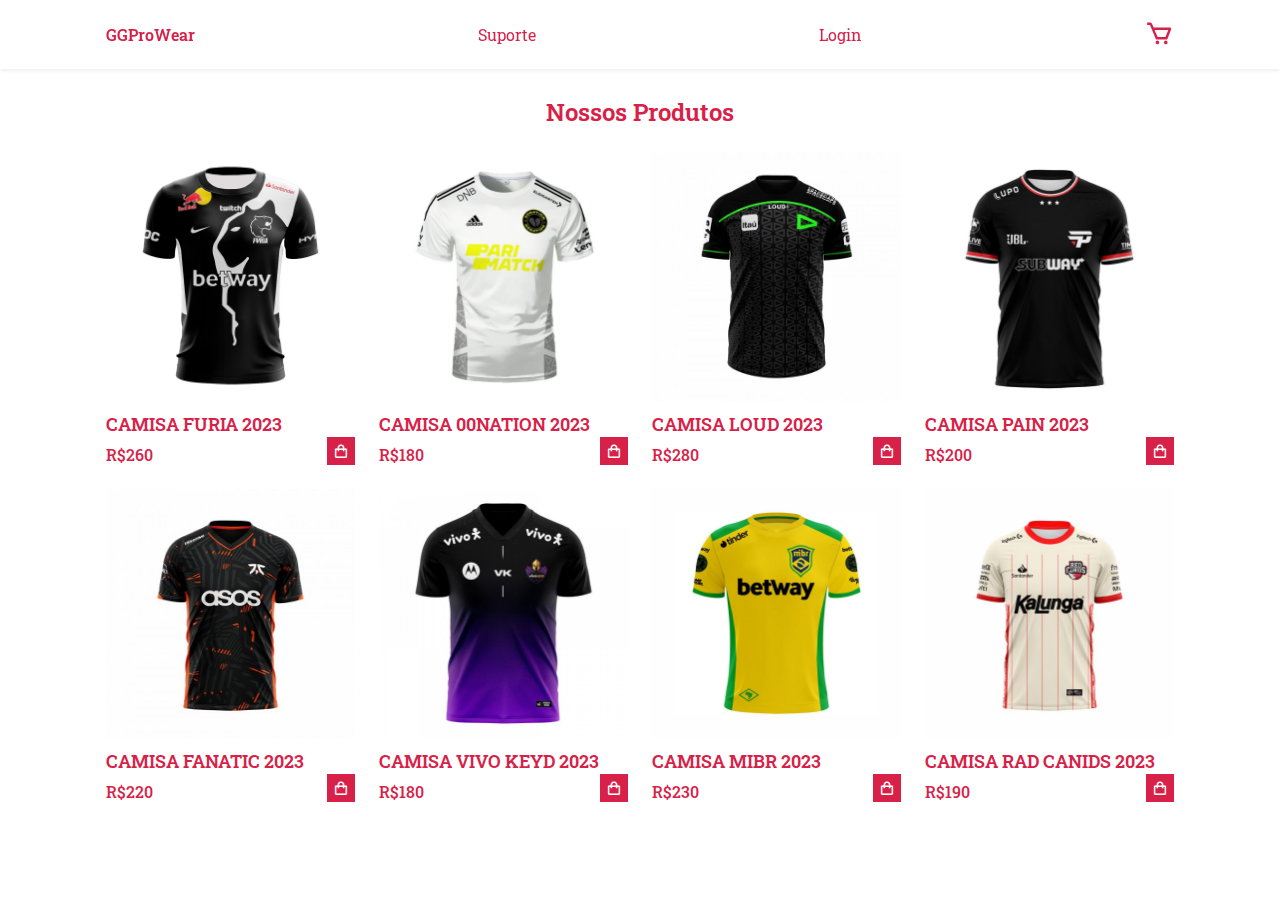
<file: index.html>
<!DOCTYPE html>
<html lang="en">
<head>
    <meta charset="UTF-8">
    <meta name="viewport" content="width=device-width, initial-scale=1.0">
    <title>GG Pro Wear Website - Shopping carrinho</title>
    <!-- link do css-->
    <link rel="stylesheet" href="css/style.css">
    <!--icones-->
    <link href='https://unpkg.com/boxicons@2.1.4/css/boxicons.min.css' rel='stylesheet'>
</head>
<body>
    <!--logo e carrinho-->
    <header>
        <div class="nav container">
            <a href="#" class="logo">GGProWear</a>
            <!--Aba e contato-->
            <div class="contato">
                <a href="contato.html"><font color="#d82148">Suporte</font></a>
            </div>
            <div class="login">
                <a href="Login.html"><font color="#d82148">Login</font></a>
            </div>
            <!--icone do carrinho-->
            <i class='bx bx-cart' id="carrinho-icone"></i>
            <!--carrinho-->
            <div class="carrinho">
                <h2 class="carrinho-titulo">Seu carrinho</h2>
                <!--content-->
                <div class="carrinho-content">
 
                </div>
                <!--total-->
                <div class="total">
                    <div class="total-titulo">Total</div>
                    <div class="preco-total">R$0</div>
                </div>
                <!--botao-de-compra-->
                <button type="button" class="btn-comprar">Comprar agora</button>
                <!--fechar carrinho-->
                <i class="bx bx-x" id="fechar-carrinho"></i>


            </div>  
        </div>
    </header>
    <!--enunciado da loja-->
    <section class="shop container">
        <h2 class="section-title">Nossos Produtos</h2>
        <!-- camisas -->
        <div class="shop-content">
            <!--1 camisa-->
            <div class="Caixa-do-Protudo">
                <img src="img/camisa_furia.jpg" alt="" class="Produto-img">
                <h2 class="nome-do-produto">Camisa Furia 2023</h2>
                <span class="price">R$260</span>
                <i class='bx bx-shopping-bag add-carrinho'></i>
            </div> 
            <!--2 camisa-->
            <div class="Caixa-do-Protudo">
                <img src="img/Camisa_00nation.jpg" alt="" class="Produto-img">
                <h2 class="nome-do-produto">Camisa 00Nation 2023</h2>
                <span class="price">R$180</span>
                <i class='bx bx-shopping-bag add-carrinho'></i>
            </div> 
            <!--3 camisa-->
            <div class="Caixa-do-Protudo">
                <img src="img/camisa_loud.jpg" alt="" class="Produto-img">
                <h2 class="nome-do-produto">Camisa Loud 2023</h2>
                <span class="price">R$280</span>
                <i class='bx bx-shopping-bag add-carrinho'></i>
            </div> 
            <!--4 camisa-->
            <div class="Caixa-do-Protudo">
                <img src="img/camisa_pain.jpg" alt="" class="Produto-img">
                <h2 class="nome-do-produto">Camisa Pain 2023</h2>
                <span class="price">R$200</span>
                <i class='bx bx-shopping-bag add-carrinho'></i>
            </div> 
            <!--5 camisa-->
            <div class="Caixa-do-Protudo">
                <img src="img/camisa_FNC.jpeg" alt="" class="Produto-img">
                <h2 class="nome-do-produto">Camisa Fanatic 2023</h2>
                <span class="price">R$220</span>
                <i class='bx bx-shopping-bag add-carrinho'></i>
            </div>
             <!--6 camisa-->
            <div class="Caixa-do-Protudo">
                <img src="img/camisa_VK.jpg" alt="" class="Produto-img">
                <h2 class="nome-do-produto">Camisa Vivo Keyd 2023</h2>
                <span class="price">R$180</span>
                <i class='bx bx-shopping-bag add-carrinho'></i>
            </div> 
            <!--7 camisa-->
            <div class="Caixa-do-Protudo">
                <img src="img/camisa_mibr.jpg" alt="" class="Produto-img">
                <h2 class="nome-do-produto">Camisa MIBR 2023</h2>
                <span class="price">R$230</span>
                <i class='bx bx-shopping-bag add-carrinho'></i>
            </div> 
            <!--8 camisa-->
            <div class="Caixa-do-Protudo">
                <img src="img/camisa_rad.jpeg" alt="" class="Produto-img">
                <h2 class="nome-do-produto">Camisa Rad Canids 2023</h2>
                <span class="price">R$190</span>
                <i class='bx bx-shopping-bag add-carrinho'></i>
            </div> 
        </div>


    </section>
    <!--link do js-->
    <script src="js/main.js"></script>
</body>
</html>
</file>
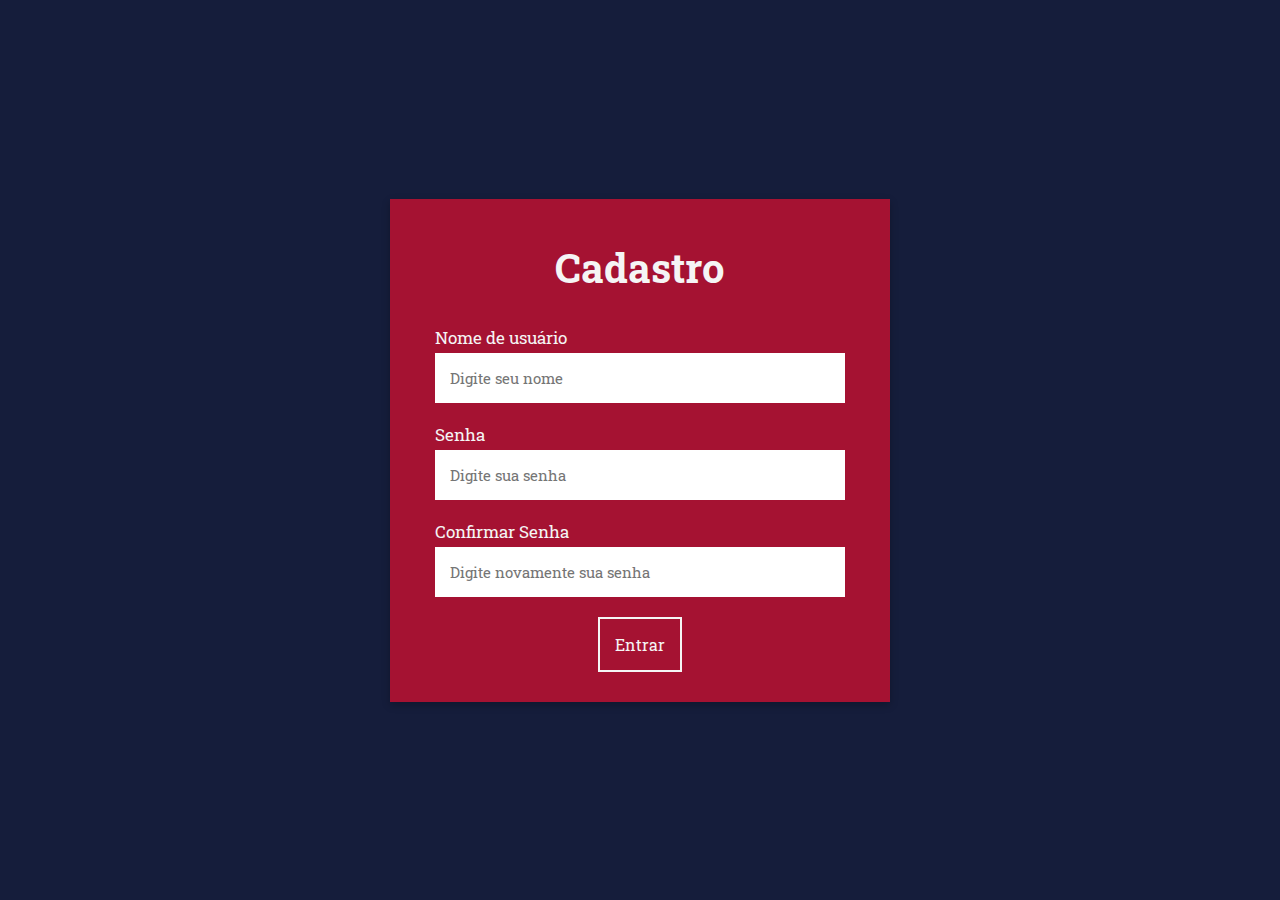
<file: cadastro.html>
<!DOCTYPE html>
<html lang="pt-br">
<head>
    <meta charset="UTF-8">
    <meta name="viewport" content="width=device-width, initial-scale=1.0">
    <title>Login</title>
    <link rel="stylesheet" href="css/contato.css">
</head>
<body>
    <section>
        <h2>Cadastro</h2>
        <form>
            <label>Nome de usuário</label>
            <input type="text" name="name" placeholder="Digite seu nome" autocomplete="off" required>
            <label>Senha</label>
            <input type="password" name="password" placeholder="Digite sua senha" autocomplete="off" required>
            <label>Confirmar Senha</label>
            <input type="password" name="password" placeholder="Digite novamente sua senha" autocomplete="off" required>
            <center><button type="button" onclick="window.location.href = 'index.html'">Entrar</button></center>
            
        </form>
    </section>
</body>
</html>
</file>
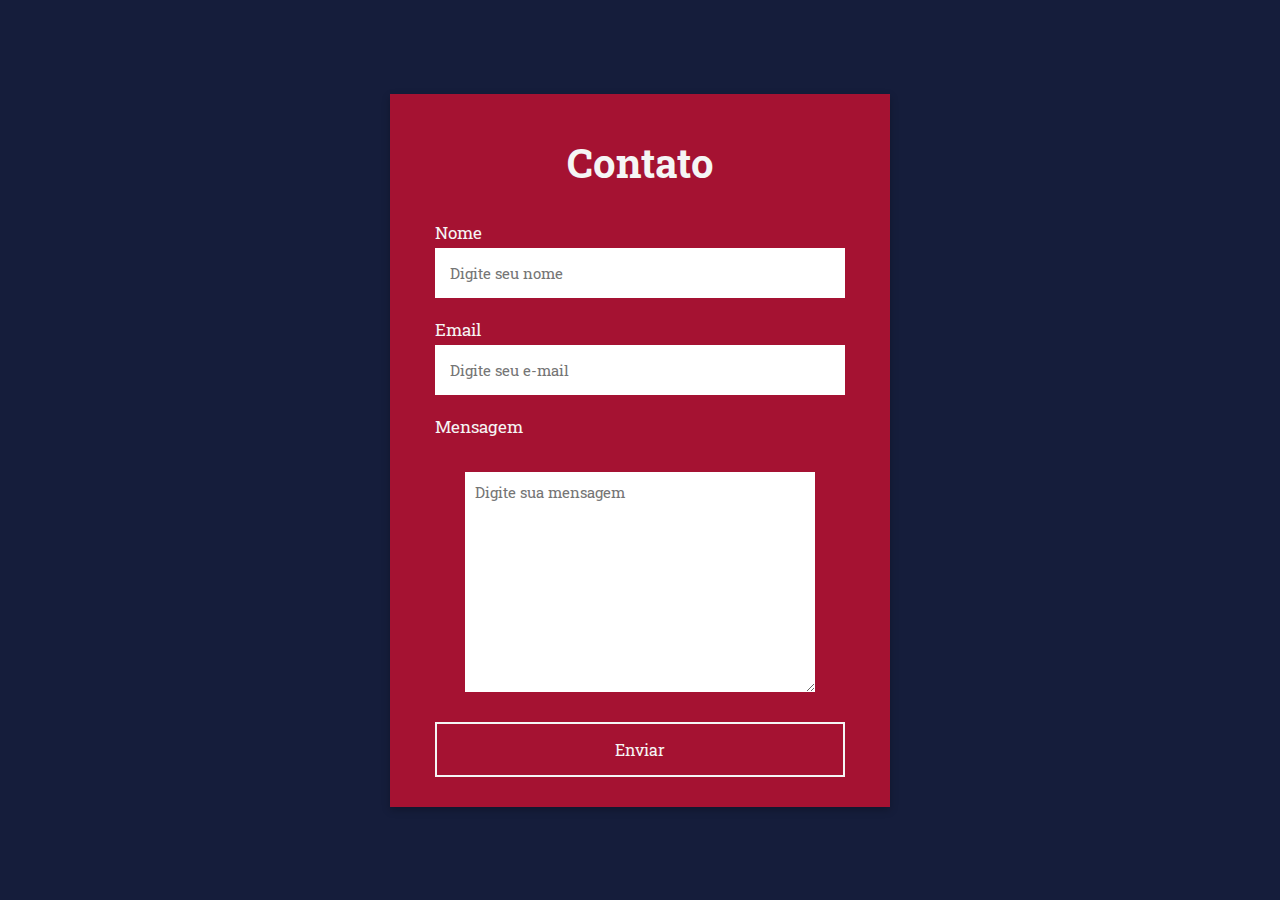
<file: contato.html>
<!DOCTYPE html>
<html lang="pt-br">
<head>
    <meta charset="UTF-8">
    <meta name="viewport" content="width=device-width, initial-scale=1.0">
    <link rel="stylesheet" href="css/contato.css">
    <title>Document</title>
</head>
<body>
    <section>
        <h2>Contato</h2>
        <form action="https://api.staticforms.xyz/submit" method="post">
            <label>Nome</label>
            <input type="text" name="name" placeholder="Digite seu nome" autocomplete="off" required>
            <label>Email</label>
            <input type="email" name="name" placeholder="Digite seu e-mail" autocomplete="off" required>
            <label>Mensagem</label>
            <textarea name="message" id="" cols="30" rows="10" placeholder="Digite sua mensagem" required></textarea>
            <button type="submit">Enviar</button>
            <input type="hidden" name="accessKey" value="51de1025-f657-4d63-8177-cf5d486ac6bd">
            <input type="hidden" name="redirectTo" value="http://127.0.0.1:5500/Obrigado.html">
        </form>
    </section>
</body>
</html>
</file>
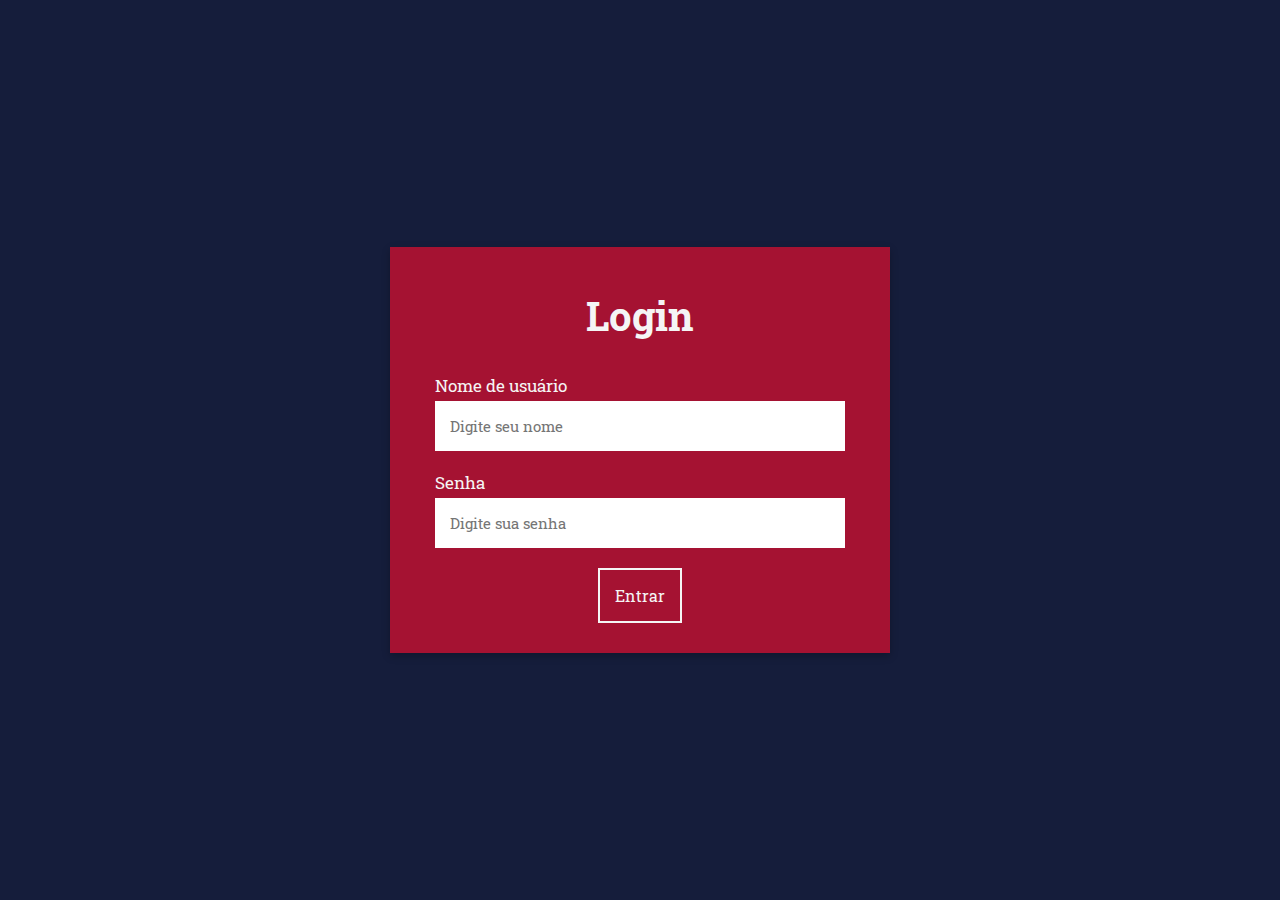
<file: Login.html>
<!DOCTYPE html>
<html lang="pt-br">
<head>
    <meta charset="UTF-8">
    <meta name="viewport" content="width=device-width, initial-scale=1.0">
    <title>Login</title>
    <link rel="stylesheet" href="css/contato.css">
</head>
<body>
    <section>
        <h2>Login</h2>
        <form>
            <label>Nome de usuário</label>
            <input type="text" name="name" placeholder="Digite seu nome" autocomplete="off" required>
            <label>Senha</label>
            <input type="password" name="password" placeholder="Digite sua senha" autocomplete="off" required>
            <center><button type="button" onclick="window.location.href = 'index.html'">Entrar</button></center>
        </form>
    </section>
</body>
</html>
</file>
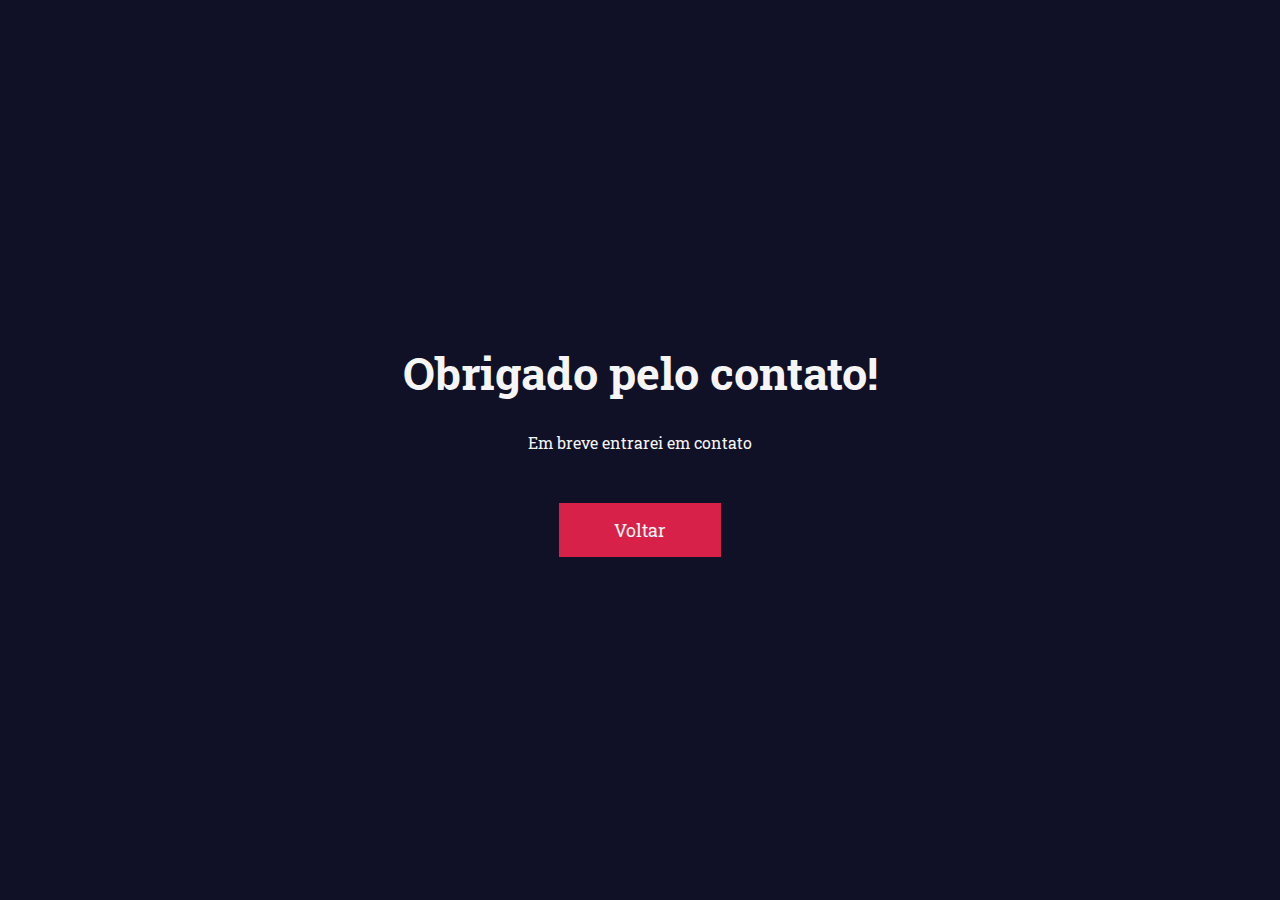
<file: obrigado.html>
<!DOCTYPE html>
<html lang="pt-br">
<head>
    <meta charset="UTF-8">
    <meta name="viewport" content="width=
    , initial-scale=1.0">
    <link rel="stylesheet" href="css/contato.css">
    <title>Obrigado</title>
</head>
<body class="main">
    <h1 class="text">Obrigado pelo contato!</h1>
    <p class="paragrafo">Em breve entrarei em contato</p>
    <a href="index.html" class="btn">Voltar</a>
</body>
</html>
</file>
<file: css/style.css>
/*Fontes do google*/
@import url('https://fonts.googleapis.com/css2?family=Roboto+Slab:wght@500&display=swap');
*{
    font-family: 'Roboto Slab', serif;
    margin: 0;
    padding: 0;
    scroll-padding-top: 2rem;
    scroll-behavior: smooth;
    box-sizing: border-box;
    list-style: none;
    text-decoration: none;
}
:root{
    --principal-color:#151d3b;
    --texto-color: #d82148;
    --fundo-color: #fff;
}
img{
    width: 100%;

}
body{
    color: var(--texto-color);
}
.container{
    max-width: 1068px;
    margin: auto;
    width: 100%;
}
section{
    padding: 4rem 0 3rem;
}
/* header*/
header{
    position:fixed;
    top: 0;
    left: 0;
    width: 100%;
    background: var(--fundo-color);
    box-shadow: 0 1px 4px hsl(0 4% 15% / 10%);
    z-index: 100;
}
.nav{
    display: flex;
    align-items: center;
    justify-content: space-between;
    padding: 20px 0;

}
.logo{
    font-size: 4,2rem;
    color: var(--texto-color);
    font-weight: 600;
}
#carrinho-icone{
    font-size: 1.8rem;
    cursor: pointer;
}

/*carrinho*/
.carrinho{
    position: fixed;
    top: 0;
    right: -100%;
    width: 550px;
    min-height: 100vh;
    padding: 20px;
    background-color: var(--fundo-color);
    box-shadow:  -5px 0px 8px hsl(0 4%  15% / 10% );
    transition: 0.3s;
    max-height: 80vh;
    overflow: auto;
}
.ativar.carrinho{
    right: 0;
}
.carrinho-titulo{
    text-align: center;
    font-size: 1.5rem;
    font-weight: 600;
    margin-top: 2rem;
}

.carrinho-box{
    display: grid;
    grid-template-columns: 32% 50% 18%;
    align-items: center;
    gap: 1rem;
    margin-top: 1rem;
}
.carrinho-img{
    width: 200px;
    height: 200px;
    object-fit: contain;
    padding: 10px;
}
.detail-box{
    display: grid;
    row-gap: 0.5rem;
}
.carrinho-produto-titulo{
    font-size: 1.5rem;
    text-transform: uppercase;
}
.carrinho-preco{
    font-weight: 500;
}
.carrinho-quantidade{
    border: 1px solid var(--principal-color);
    outline-color: var(--principal-color);
    width: 2.4rem;
    text-align: center;
    font-size: 1rem;
}
.remover-carrinho{
    font-size: 24px;
    color: var(--principal-color);
    cursor: pointer;
}
.total{
    display: flex;
    justify-content: flex-end;
    margin-top:  1.5rem;
    border-top: 1px solid var(--texto-color);
}
.total-titulo{
    font-size: 1rem;
    font-weight: 600;
}
.preco-total{
    margin-left: 0.5rem;

}
.btn-comprar{
    display: flex;
    margin: 1.5rem auto 0 auto;
    padding: 12px 20px;
    border: none;
    background: var(--principal-color);
    color: var(--fundo-color);
    font-size: 1rem;
    font-weight: 500;
    cursor: pointer;
}
.btn-comprar:hover{
    background: var(--texto-color);
}
#fechar-carrinho{
    position: absolute;
    top: 1rem;
    right: 0.8rem;
    font-size: 2rem;
    color: var(--texto-color);
    cursor: pointer;
}
.section-title{
    font-size: 1.5rem;
    font-weight: 600;
    text-align: center;
    margin-bottom: 1.5rem;
}
.shop{
    margin-top: 2rem;
}
/* box das camisas */
.shop-content{
    display: grid;
    grid-template-columns: repeat(auto-fit,minmax(220px,auto));
    gap:1.5rem;
}
.Caixa-do-Protudo{
    position: relative;
}
.Caixa-do-Protudo:hover{
    padding: 10px;
    border: 1px solid var(--principal-color);
    transition: 0.4s;
}
.Produto-img{
    width: 100%;
    height: auto;
    margin-bottom: 0.5rem;
}
.nome-do-produto{
    font-size: 1.1rem;
    font-weight: 600;
    text-transform: uppercase;
    margin-bottom: 0.5rem;
}
.price{
    font-weight: 500;
}
.add-carrinho{
    position: absolute;
    bottom: 0;
    right: 0;
    background: var(--texto-color);
    color: var(--fundo-color);
    padding: 6px;
    cursor: pointer;
}
.add-carrinho:houver{
    background: hsl(0, 72%, 25%);
}
/*teste*/
@media (max-width: 1080px){
    .nav{
        padding: 15px;
    }
    .section{
        padding: 3rem 0 2rem;
    }
    .container{
        margin: 0 auto;
        width: 90%;
    }
    .carrinho{
        margin-top: 2rem !important;
    }
}
@media (max-width: 400px){
    .nav{
        padding: 11px;
    }
    .logo{
        font-size: 1rem;
    }
    .cart{
        width: 320px;
    }
}
@media (max-width: 360px){
    .carrinho{
        margin-top: 1rem !important;
    }
    .cart{
        width: 280px;
    }
}
.loginecontato{
    padding-right: 40px;
}
</file>
<file: css/contato.css>
@import url('https://fonts.googleapis.com/css2?family=Roboto+Slab:wght@500&display=swap');
*{
    font-family: 'Roboto Slab', serif;
    margin: 0;
    padding: 0;
    scroll-padding-top: 2rem;
    scroll-behavior: smooth;
    box-sizing: border-box;
    list-style: none;
    text-decoration: none;
}

body{
    display: flex;
    align-items: center;
    justify-content: center;
    min-height: 100vh;
    background: #151d3b;
}

section{
    display: flex;
    align-items: center;
    justify-content: center;
    flex-direction: column;
    padding: 10px 45px;
    background: #a51232;
    width: 500px;
    box-shadow: rgba(0, 0, 0, 0.24) 0px 3px 8px;
}

section h2{
    color: #f5f5f5;
    font-size: 2.5rem;
    margin: 2rem;
}

section form{
    display: flex;
    flex-direction: column;
    width: 100%;
}

form label{
    color: #f5f5f5;
    font-size: 17px;
    margin-bottom: 4px;
}

form input{
    padding: 15px;
    outline: none;
    border: 0;
    margin-bottom: 20px;
    font-size: 15px;
    transition: all 0.5s;
}

form input:focus{
    border-radius: 16px;
}

form textarea{
    padding: 10px;
    outline: none;
    border: 0;
    font-size: 15px;
    margin: 30px;
    transition: all 0.5s;
}

form textarea:focus{
    border-radius: 16px;
}

form button{
    padding: 15px;
    cursor: pointer;
    font-size: 16px;
    background: transparent;
    border: 2px solid #f5f5f5;
    color: #f5f5f5;
    transition: all 0.5s;
    margin-bottom: 20px;
}

form button:hover{
    border-radius: 16px;
    background: #f5f5f5;
    color: #101026;
}

.main{
    display: flex;
    align-items: center;
    justify-content: center;
    min-width: 100vh;
    background: #101026;
    flex-direction: column;
}

.text{
    font-size: 45px;
    color: #f5f5f5;
    margin-bottom: 30px;
}

.paragrafo{
    color: #f5f5f5;
    margin-bottom: 50px;
}

.btn{
    padding: 15px 55px;
    background: #d82148;
    text-decoration: none;
    color: #f5f5f5;
    font-size: 18px;
    transition: all 0.5s;
}

.btn:hover{
    border-radius: 16px;
}

#cadastro{
    text-align: center;
    text-decoration: none;
}
#cadastro a {
    color: #fff; 
    text-decoration: none; /* Isso remove o sublinhado padrão dos links. */
}

#cadastro a:hover {
    color: #101026; /* Define uma cor quando o link é hover (passar o mouse por cima). */
}
</file>
